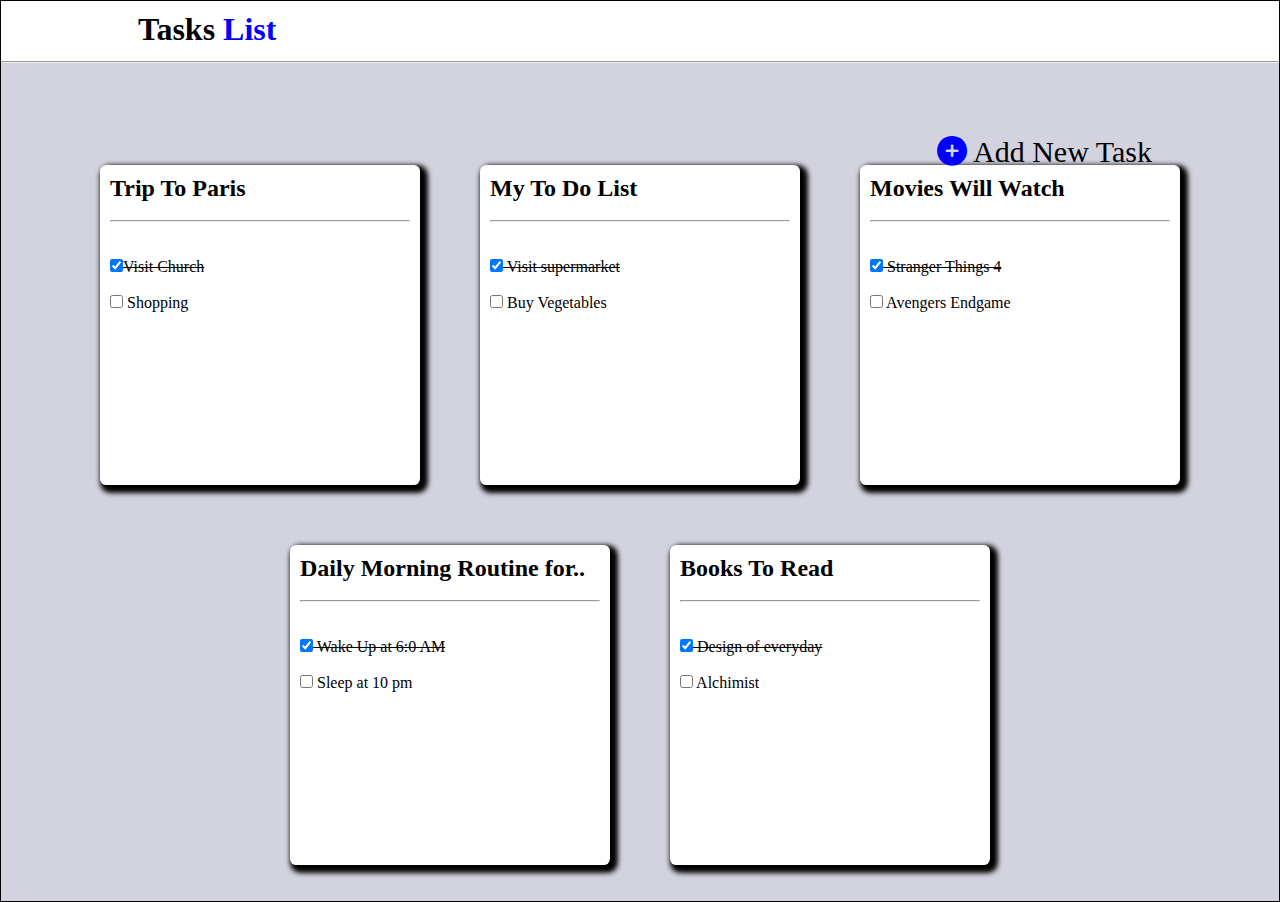
<file: index.html>
<!DOCTYPE html>
<html lang="en">
<head>
    <meta charset="UTF-8">
    <meta http-equiv="X-UA-Compatible" content="IE=edge">
    <meta name="viewport" content="width=device-width, initial-scale=1.0">
    <link rel="stylesheet" href="./mystyle.css">
    <link rel="stylesheet" href="https://cdnjs.cloudflare.com/ajax/libs/font-awesome/6.3.0/css/all.min.css">
    <title>Document</title>
</head>

<body>
      <div class="plus">
        <a class="plus1" href="./index1.html"><i class="fa-sharp fa-solid fa-circle-plus"></i></a>
   
        <a class="plus2" href="./index1.html" type="icon">Add New Task</a>
       
    
    </div> 
    
    <div class="start">
        <h1 class="start1">Tasks <span class="start2">List</span></h1>
    </div>
    <div class="start3">
        <hr>
    </div>
    <br>
    <br>
    <br>
    <br>
    
    <div class="parent">
     <a class="child2" href="./index2.html">
        <div class="child">
            <h2>Trip To Paris</h2>
            <br>
            <hr>
            <br>
            <br>
            <input type="checkbox" name="checkbox" value="1"checked><span class="child1">Visit Church</span>  
            <br>
            <br>
            <input type="checkbox" name="checkbox" value="ckeckbox"> Shopping
        </div>
    </a>
        <div class="child">
            <h2>My To Do List</h2>
            <br>
            <hr>
            <br>
            <br>
            <input type="checkbox" name="checkbox" value="1"checked><span class="child1"> Visit supermarket</span>
            <br>
            <br>
            <input type="checkbox" name="checkbox" value="ckeckbox"> Buy Vegetables
        </div>
        <div class="child">
            <h2>Movies Will Watch</h2>
            <br>
            <hr>
            <br>
            <br>
            <input type="checkbox" name="checkbox" value="1"checked><span class="child1"> Stranger Things 4</span>
            <br>
            <br>
            <input type="checkbox" name="checkbox" value="ckeckbox"> Avengers Endgame
        </div>
         <div class="child">
            <h2>Daily Morning Routine for..</h2>
            <br>
            <hr>
            <br>
            <br>
            <input type="checkbox" name="checkbox" value="1"checked><span class="child1"> Wake Up at 6:0 AM</span>
            <br>
            <br>
            <input type="checkbox" name="checkbox" value="ckeckbox"> Sleep at 10 pm
        </div>
        <div class="child">
            <h2>Books To Read</h2>
            <br>
            <hr>
            <br>
            <br>
            <input type="checkbox" name="checkbox" value="1"checked><span class="child1"> Design of everyday</span>
            <br>
            <br>
            <input type="checkbox" name="checkbox" value="ckeckbox"> Alchimist
        </div>


    </div>
   
</body>
</html>
</file>
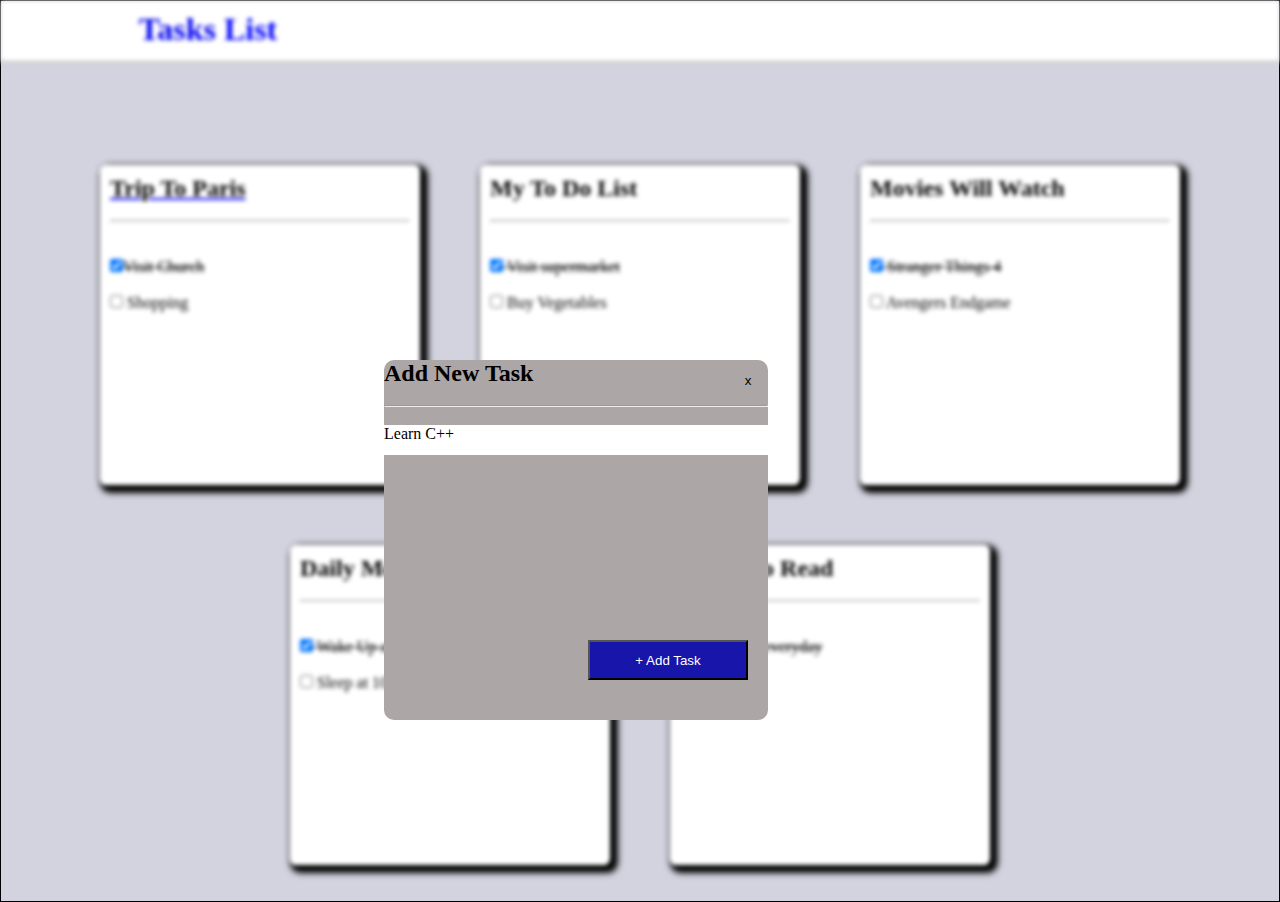
<file: index1.html>
<!DOCTYPE html>
<html lang="en">
<head>
    <meta charset="UTF-8">
    <meta http-equiv="X-UA-Compatible" content="IE=edge">
    <meta name="viewport" content="width=device-width, initial-scale=1.0">
    <link rel="stylesheet" href="./mystyle.css">
    <title>Document</title>
</head>
<body>
  <div class="blur">
    
      <div class="plus">
        <a href="./index1.html">
        <!-- <i class="fa-sharp fa-solid fa-circle-plus"></i></a> -->
        <!-- <a href="./index1.html" type="icon">Add New Task</a> -->
    </div> 
    
    <div class="start">
        <h1 class="start1">Tasks <span class="start2">List</span></h1>
    </div>
    <div class="start3">
        <hr>
    </div>
    <br>
    <br>
    <br>
    <br>
    
    <div class="parent">

        <div class="child">
            <a href="./index1.html">
             <h2> <span class="child2">Trip To Paris</span></h2>
             </a>
            <br>
            <hr>
            <br>
            <br>
            <input type="checkbox" name="checkbox" value="1"checked><span class="child1">Visit Church</span>  
            <br>
            <br>
            <input type="checkbox" name="checkbox" value="ckeckbox"> Shopping
        </div>
        <div class="child">
            <h2>My To Do List</h2>
            <br>
            <hr>
            <br>
            <br>
            <input type="checkbox" name="checkbox" value="1"checked><span class="child1"> Visit supermarket</span>
            <br>
            <br>
            <input type="checkbox" name="checkbox" value="ckeckbox"> Buy Vegetables
        </div>
        <div class="child">
            <h2>Movies Will Watch</h2>
            <br>
            <hr>
            <br>
            <br>
            <input type="checkbox" name="checkbox" value="1"checked><span class="child1"> Stranger Things 4</span>
            <br>
            <br>
            <input type="checkbox" name="checkbox" value="ckeckbox"> Avengers Endgame
        </div>
         <div class="child">
            <h2>Daily Morning Routine for..</h2>
            <br>
            <hr>
            <br>
            <br>
            <input type="checkbox" name="checkbox" value="1"checked><span class="child1"> Wake Up at 6:0 AM</span>
            <br>
            <br>
            <input type="checkbox" name="checkbox" value="ckeckbox"> Sleep at 10 pm
        </div>
        <div class="child">
            <h2>Books To Read</h2>
            <br>
            <hr>
            <br>
            <br>
            <input type="checkbox" name="checkbox" value="1"checked><span class="child1"> Design of everyday</span>
            <br>
            <br>
            <input type="checkbox" name="checkbox" value="ckeckbox"> Alchimist
        </div>


    </div>
   

  </div>
    <form action="">
 <div class="divc">
    <div>
      <h2>Add New Task</h2>
    </div>
    <br>
    <hr>
    <br>
    <div class="divc1">
       <p>Learn C++</p>
    </div>
    <br>
    <br>
     <div >
       <!-- <a href="./index2.html"> -->
        <button type="button" class="divc2"> + Add Task</button>
      </a>
     </div>
     <br>
     <br>
     <div>
      <a href="./index.html">
        <button type="button" class="divc3">x</button>
      </a>
     </div>
 </div> 
</form>
</body>
</html>
</file>
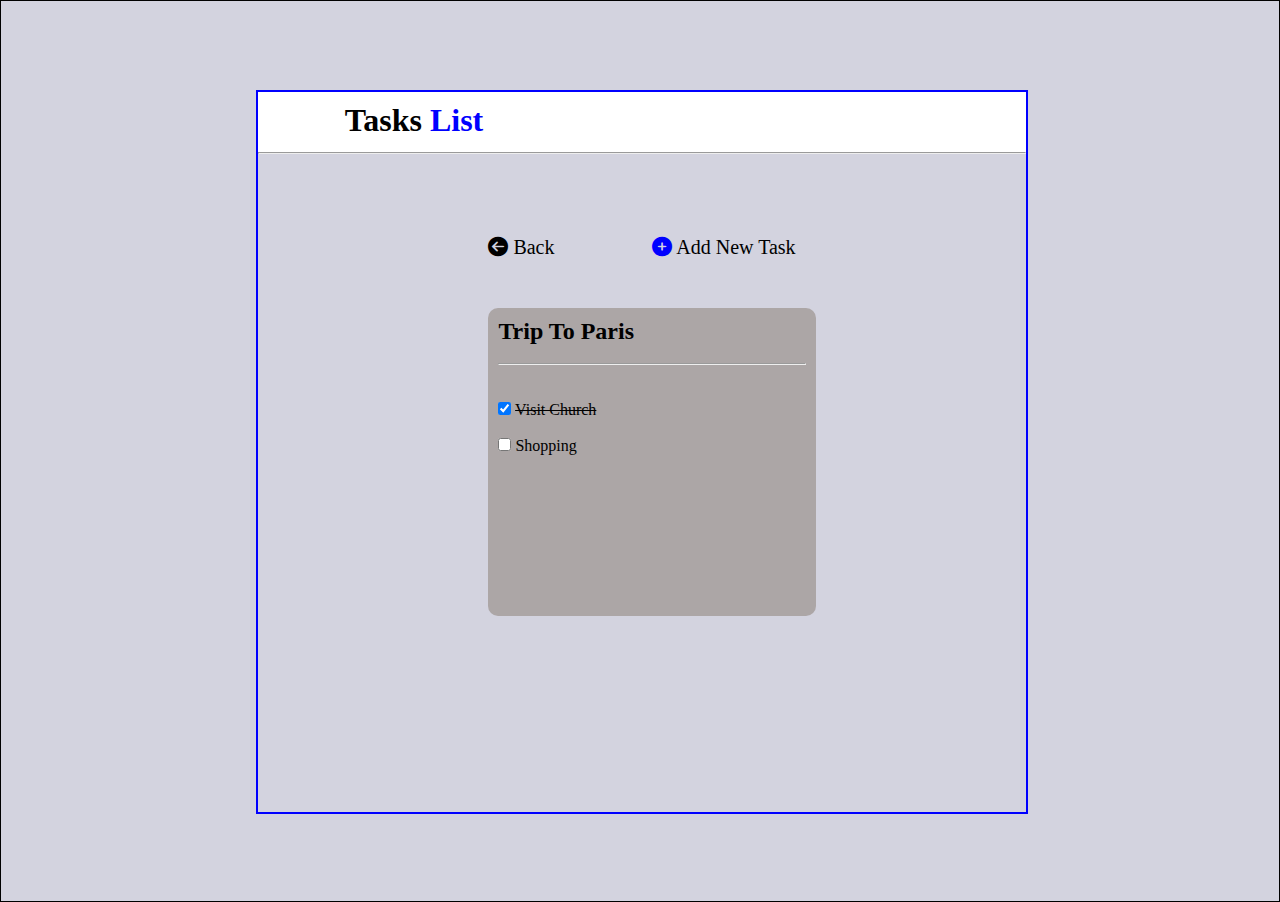
<file: index2.html>
<!DOCTYPE html>
<html lang="en">
<head>
    <meta charset="UTF-8">
    <meta http-equiv="X-UA-Compatible" content="IE=edge">
    <meta name="viewport" content="width=device-width, initial-scale=1.0">
    <link rel="stylesheet" href="./mystyle.css">
    <link rel="stylesheet" href="https://cdnjs.cloudflare.com/ajax/libs/font-awesome/6.3.0/css/all.min.css">
    <!-- <link rel="stylesheet" href="https://cdn.jsdelivr.net/npm/@fortawesome/fontawesome-free@6.2.1/css/fontawesome.min.css"> -->
    <!-- <link rel="stylesheet" href="https://cdn.jsdelivr.net/npm/@fortawesome/fontawesome-free@6.2.1/css/fontawesome.min.css"> -->
    
    
    <title>Document</title>
</head>

<body>

  <div class="trip1">
    <div class="back">
      <a class="plus3" href="./index.html">  <i class="fa-solid fa-circle-arrow-left"></i> Back</a>
    </div>
    <div class="add">
      <!-- <a class="plus4" href="./index1.html"><i class="fa-sharp fa-solid fa-circle-plus"></i></a> -->
      <!-- <a class="plus5" href="./index3.html"></i> Add New Task</a> -->
      <a class="plus1" href="./index3.html"><i class="fa-sharp fa-solid fa-circle-plus"></i></a>
      <a class="plus2" href="./index3.html" type="icon">Add New Task</a>
    </div>
    <div class="trip2">
      <h1 class="start1">Tasks <span class="start2"> List</span></h1>
    </div>
    <hr>
    <br>
    <br>
      <div class="trip3">
        <h2>Trip To Paris</h2>
        <br>
        <hr>
        <br>
        <br>
        <input type="checkbox" name="checkbox" value="1"checked> <span class="child1"> Visit Church </span>
        <br>
        <br>
        <input type="checkbox" name="checkbox" value="ckeckbox"> Shopping
      </div> 
  </div> 
</body>

</html>
</file>
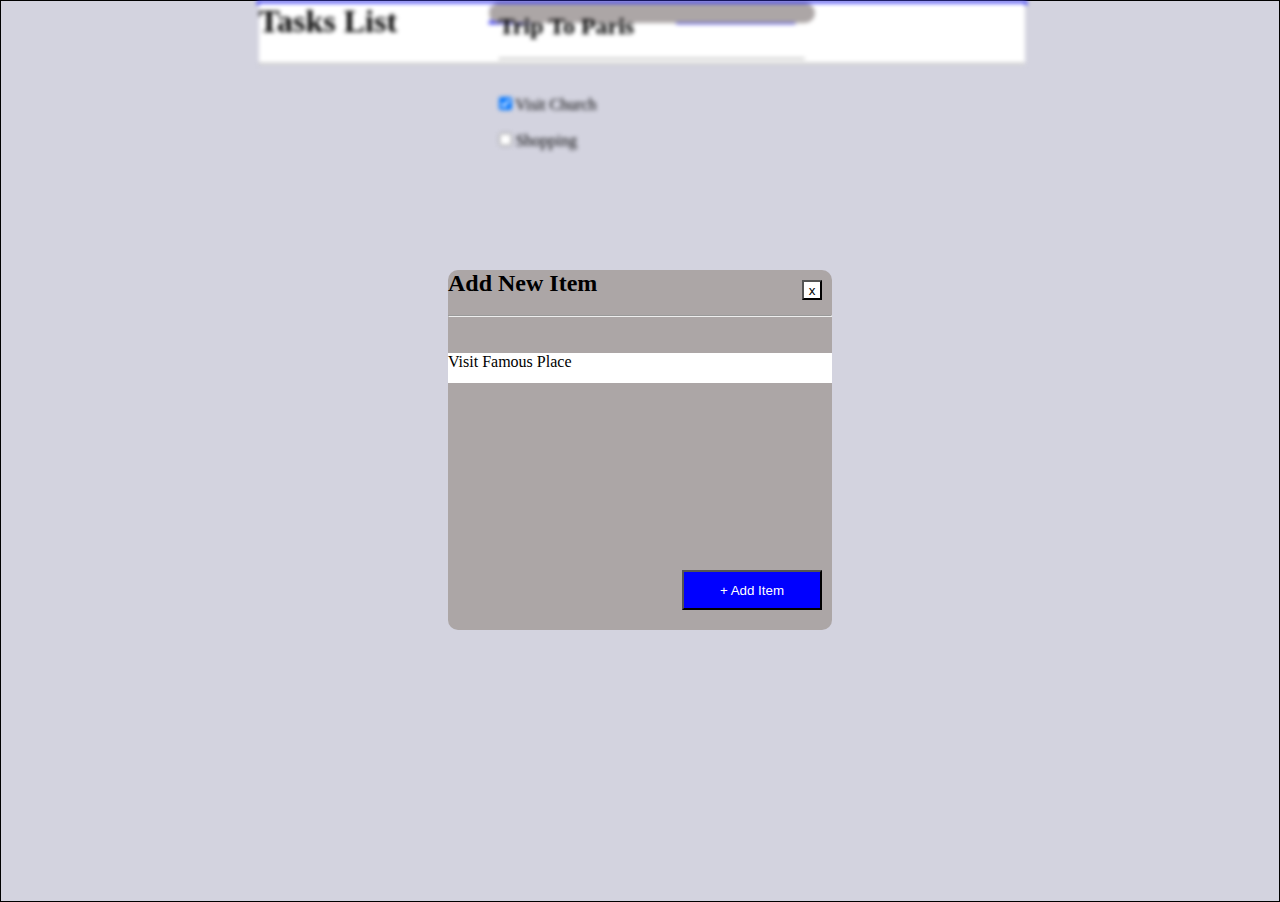
<file: index3.html>
<!DOCTYPE html>
<html lang="en">
<head>
    <meta charset="UTF-8">
    <meta http-equiv="X-UA-Compatible" content="IE=edge">
    <meta name="viewport" content="width=device-width, initial-scale=1.0">
    <link rel="stylesheet" href="./mystyle.css">
    <title>Document</title>
</head>
<body>
   <div class="blur">
      <div class="trip1">
         <div class="back">
           
           <a href="./index.html">  <i class="fa-solid fa-circle-arrow-left"></i> Back</a>
         </div>
         <div class="add">
           
           <a href="./index3.html">  <i class="fa-sharp fa-solid fa-circle-plus"></i> Add New Task</a>
         </div>
         <div >
           <h1 class="trip2">Tasks List</h1>
         </div>
         <hr>
         <br>
         <br>
             <div class="trip3">
             <h2 class="">Trip To Paris</h2>
             <br>
             <hr>
             <br>
             <br>
             <input type="checkbox" name="checkbox" value="1"checked> Visit Church 
             <br>
             <br>
             <input type="checkbox" name="checkbox" value="ckeckbox"> Shopping
           </div> 
       </div> 
   </div>
      
    <div class="item">
         <div>
            <h2>Add New Item</h2>
         </div>
         <br>
         <hr>
         <br>
         <br>
         <div class="item1">
            <p>Visit Famous Place</p>
         </div>
         <div >
            <button type="button" name="add item" value="item" class="item2">+ Add Item </button>
         </div>
         <div >
            <a href="./index2.html">
            <button type="button" name="back" value="back" class="item3" >x</button>
            </a>
         </div>
    </div>
</body>
</html>
</file>
<file: mystyle.css>
*{
    padding: 0;
    margin: 0;
 }
 body{
   border: 1px solid;
   background-color: rgb(211, 211, 223);
   height: 900px;

}
/* .fa-sharp fa-solid fa-circle-plus{
  color: black;
  background-color: blue;
  height: 80px;
  position: absolute;
  top: 15%;
  right: 10%; 
} */
.plus{
  /* background-color: blue;   */
  color: rgb(0, 0, 255);
  font-size: 30px;
  /* text-decoration: none; */
  position: absolute;
  top: 15%;
  right: 10%;
}
.plus1{
  text-decoration: none;
  /* background-color: blue;   */
  color: rgb(0, 0, 255);
  
}
.plus2{
  text-decoration: none;  
  color: black;
}
.plus3{
  text-decoration: none; 
  color: black;
}
/* .pius4{
  text-decoration: none; 
  color: rgb(0, 0, 255); 
}
.plus5{
  text-decoration: none;  
  color: black;
} */
.start{
    border: 1px;
    background-color: white;
    height: 60px;
     text-align: center;
    /* justify-content: center; */
    
}
.start1{
  position: absolute;
  left: 10%;
  padding: 10px;
}
.start2{
  color: rgb(0, 0, 255);
}
.start3{
  text-shadow: 10px 10px 10px 12px grey;
}
.parent{
     display: flex; 
     flex-wrap: wrap; 
    justify-content: center;
    
}
.child{
  border: 0px solid;
  background-color: white;
  border-radius: 2%;
  justify-content: center;
  box-shadow:-10px -3px 10px ;
  box-shadow: 4px 4px 5px 4px;
  padding: 10px;
  height: 300px;
  width: 300px; 
  margin: 30px; 
}
.child:hover{
    /* color: blue; */
    background-color: rgb(172, 166, 166);
    box-shadow: -3px -3px 10px;
    box-shadow: 3px 3px 10px;
}
.child1{
  text-decoration: line-through;
}
.child2{
  text-decoration: none;
   color: black; 
}

.divc{
  border: 1px;
  /* background-color: rgb(161, 161, 226); */
  background-color: rgb(172, 166, 166);
  border-radius: 10px;
  /* padding: 10px; */
  width: 30%;
  height: 40%;
  position: absolute;
  top: 40%;
  left: 30%;
  

}
.divc1{
  border: 1px;
  background-color: white;
  height: 30px;
  width: 100%;
}
.divc2{
  color: white;
  background-color: rgb(24, 21, 170);
  height: 40px;
  width: 160px;
  position: absolute;
  bottom: 40px;
  right: 20px;

}
.divc3{
  /* background-color:rgb(161, 161, 226); */
  background-color: rgb(172, 166, 166);
  border: 0;
  height: 20px;
  width: 20px;
  position: absolute;
  top: 10px;
  right: 10px;
} 
.trip1{
 border: 2px solid blue;
 height: 80%;
 width: 60%;
 position: absolute;
 left: 20%;
 top: 10%;
 }
 .trip2{
  background-color: white;
  border: 1px;
  height: 60px;
  

}
.trip22{
  position: absolute;
  left: 20%; 
} 
.trip3{
  border: 1px;
  /* background-color: rgb(161, 161, 226); */
  background-color: rgb(172, 166, 166);
  border-radius: 10px;
  /* text-align: center; */
   padding: 10px; 
  width: 40%;
  height: 40%;
  position: absolute; 
  left: 30%;
  top: 30%;
}
.back{
  position: absolute;
  top: 20%;
  left: 30%;
  font-size: 20px;
}
.add{
  position: absolute;
  top: 20%;
  right: 30%;
  font-size: 20px;
  color: rgb(0, 0, 255);
}
.item{
  border: 1px;
  /* background-color: rgb(161, 161, 226); */
  background-color: rgb(172, 166, 166);
  border-radius: 10px;
  /* padding: 10px; */
  width: 30%;
  height: 40%;
  position: absolute;
  top: 30%;
  left: 35%;
}
.item1{
  border: 1px;
  background-color: white;
  height: 30px;
  width: 100%; 
  /* padding: 20px; */
}
.item2{
  color: white;
  background-color:  rgb(0, 0, 255);
  height: 40px;
  width: 140px;
  position: absolute;
  bottom: 20px;
  right: 10px;
}
.item3{
  background-color: white;
  height: 20px;
  width: 20px;
  position: absolute;
  top: 10px;
  right: 10px;

}
.blur{
  filter: blur(2px);
}


@media screen and(max-width:400px){
  
}
</file>
